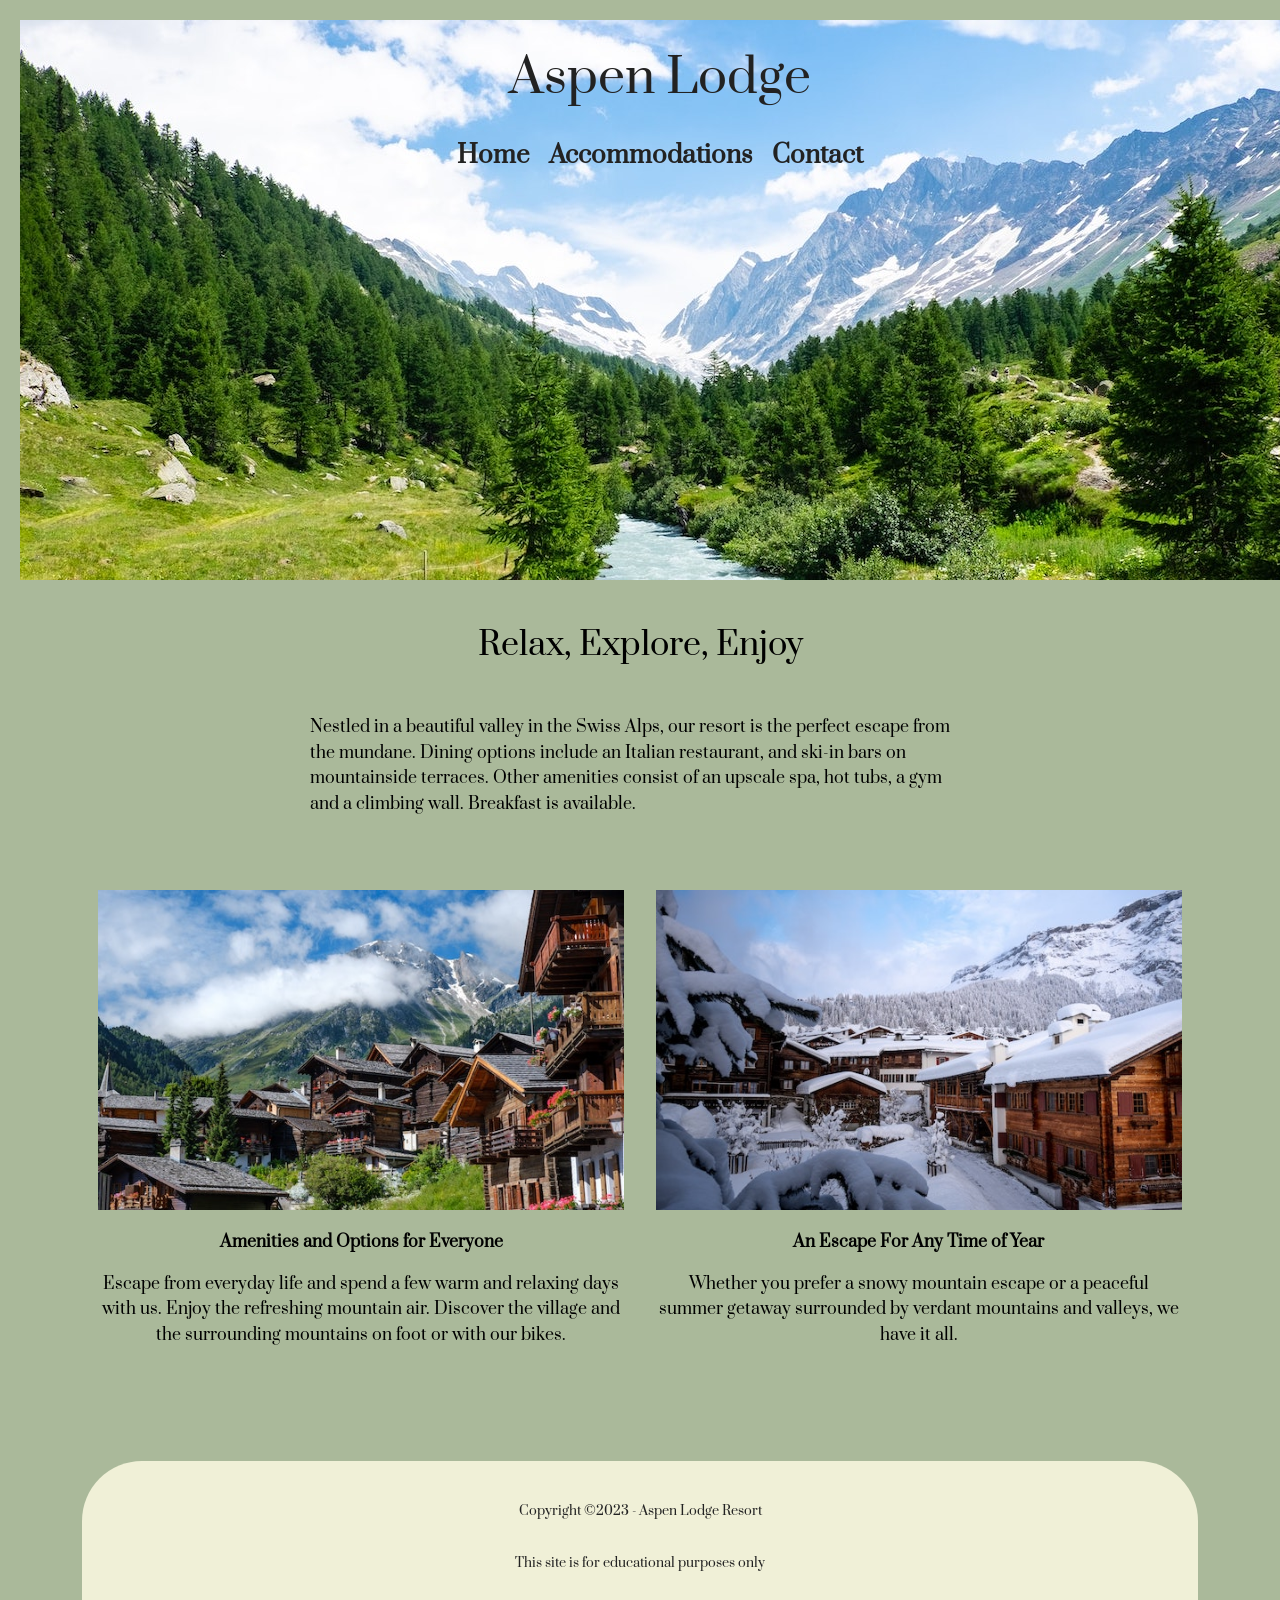
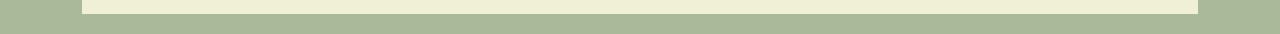
<file: index.html>
<!DOCTYPE html>
<html lang="en">
    <head>
        <meta charset="utf-8">
        <title>Aspen Lodge</title>
        <meta name="author" content="Beatriz Rogel">
        <meta name="description" content=" Hotel lodge in the Swiss Valley full of comfort and enjoyment">
        <!-- The links to my favicon, located in the images folder for my project -->
        <link rel="shortcut icon" href="images/favicon.ico" type="image/x-icon">
        <link rel="icon" href="images/favicon.ico" type="image/x-icon">
        <!-- Link to a web font from Adobe -->
        <link rel="preconnect" href="https://fonts.googleapis.com">
        <link rel="preconnect" href="https://fonts.gstatic.com" crossorigin>
        <link href="https://fonts.googleapis.com/css2?family=Prata&family=Red+Hat+Display:ital,wght@0,300..900;1,300..900&display=swap" rel="stylesheet">
         <!-- Link to my CSS file -->
          <link rel="stylesheet" href="styles.css">
    </head>
    <body>
        <header id="main-header">
            <h1 id="site-title"><a href="index.html">Aspen Lodge</a></h1>
            <nav id="main-nav" >
                <ul>
                    <li><a href="index.html">Home</a></li>
                    <li><a href="#">Accommodations</a></li>
                    <li><a href="contact.html">Contact</a></li>
                </ul>
            </nav>
            
        <img src="images/swiss-valley.jpg" alt="Beautiful Swiss Valley Landscape" width="1400" height="560">
        </header>
        <main id="home-main">
            <section id="intro">
              <h2>Relax, Explore, Enjoy</h2>
              <p>
                Nestled in a beautiful valley in the Swiss Alps, our resort is the perfect escape from the mundane. Dining options include an Italian restaurant, and ski-in bars on mountainside terraces. Other amenities consist of an upscale spa, hot tubs, a gym and a climbing wall. Breakfast is available.
              </p>
            </section>
          
            <section id="image-row">
              <figure class="image-block">
                <img src="images/swiss-chalet.jpg" alt="Charming Swiss chalet with scenic mountain backdrop" width="590" height="360">
                <figcaption>
                  <h3>Amenities and Options for Everyone</h3>
                  <p>
                    Escape from everyday life and spend a few warm and relaxing days with us. Enjoy the refreshing mountain air. Discover the village and the surrounding mountains on foot or with our bikes.
                  </p>
                </figcaption>
              </figure>
          
              <figure class="image-block">
                <img src="images/snowy-chalet.jpg" alt="Snow-covered Swiss chalet during winter season" width="590" height="360">
                <figcaption>
                  <h3>An Escape For Any Time of Year</h3>
                  <p>
                    Whether you prefer a snowy mountain escape or a peaceful summer getaway surrounded by verdant mountains and valleys, we have it all.
                  </p>
                </figcaption>
              </figure>
            </section>
          </main>
          
    
        <footer id="main-footer">
            <p>Copyright ©2023 - Aspen Lodge Resort</p>
            <p>This site is for educational purposes only</p>
        </footer>
    </body>
    </html>
</file>
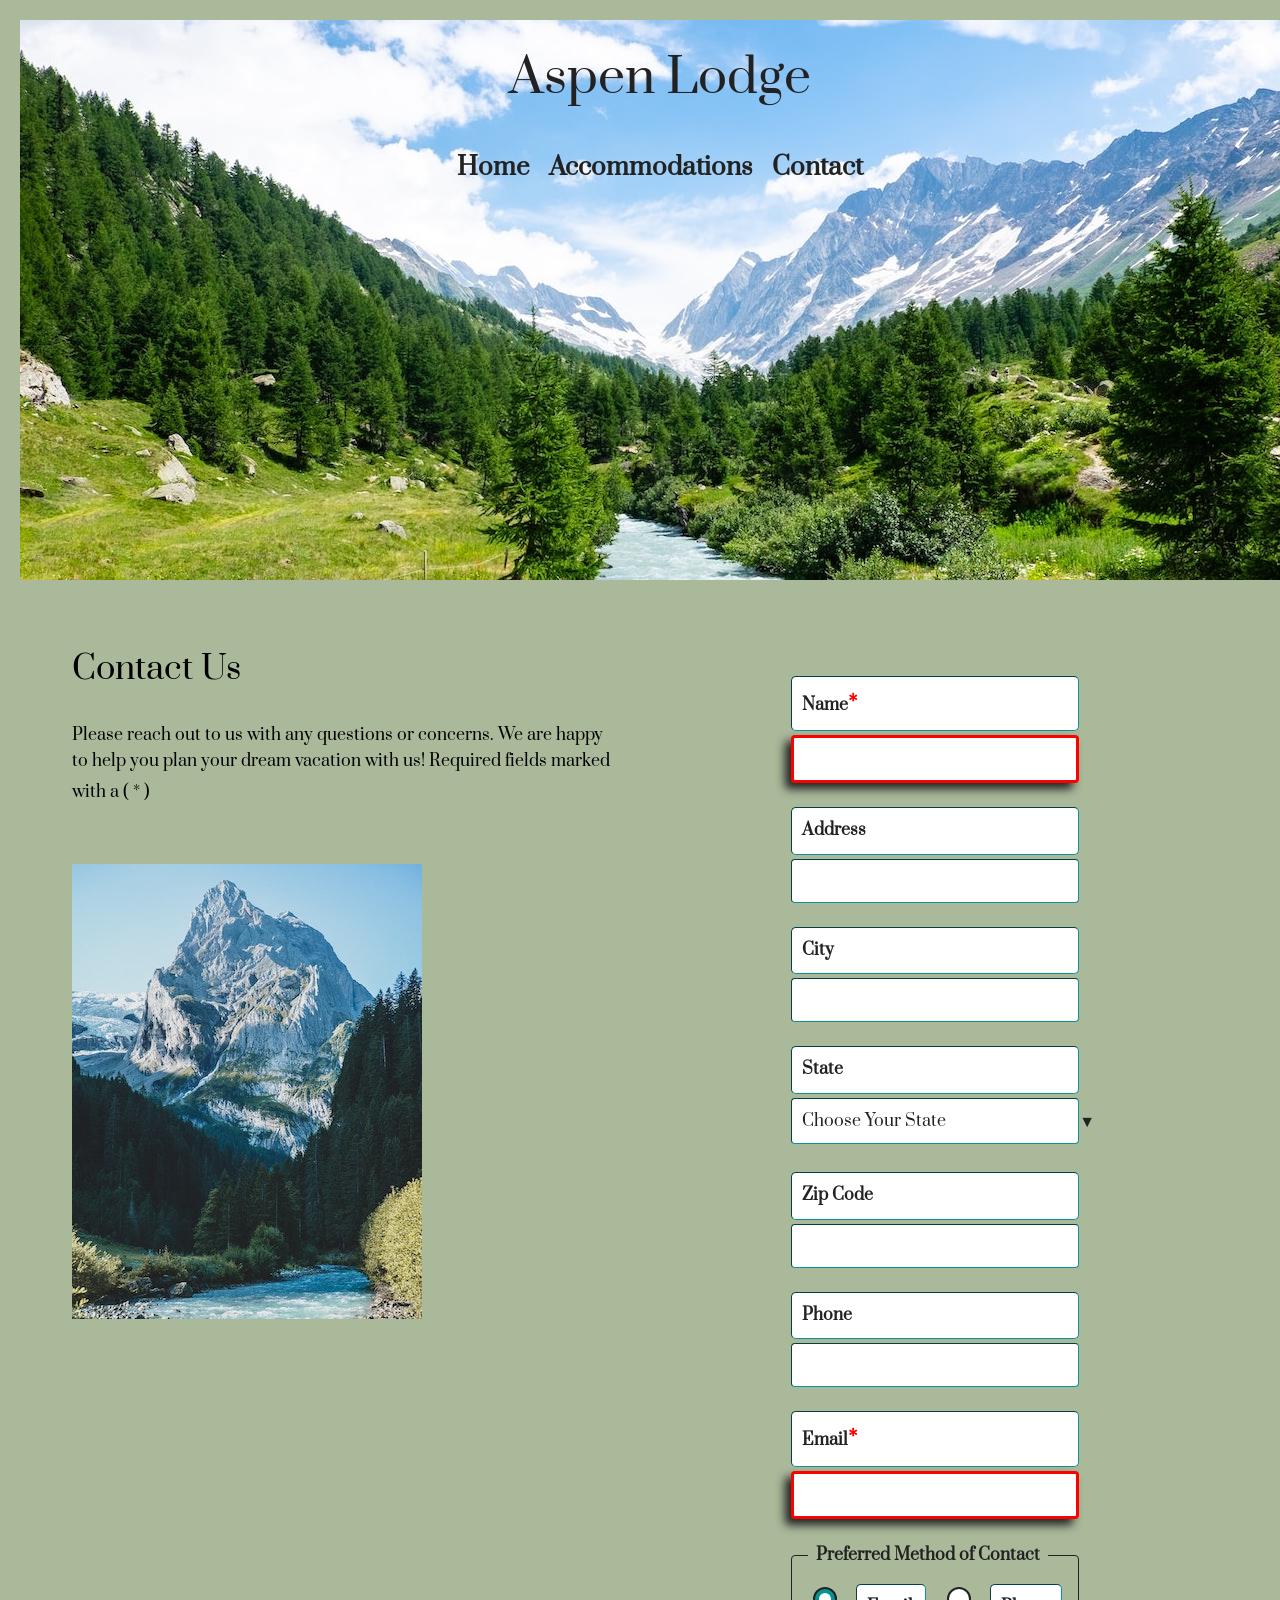
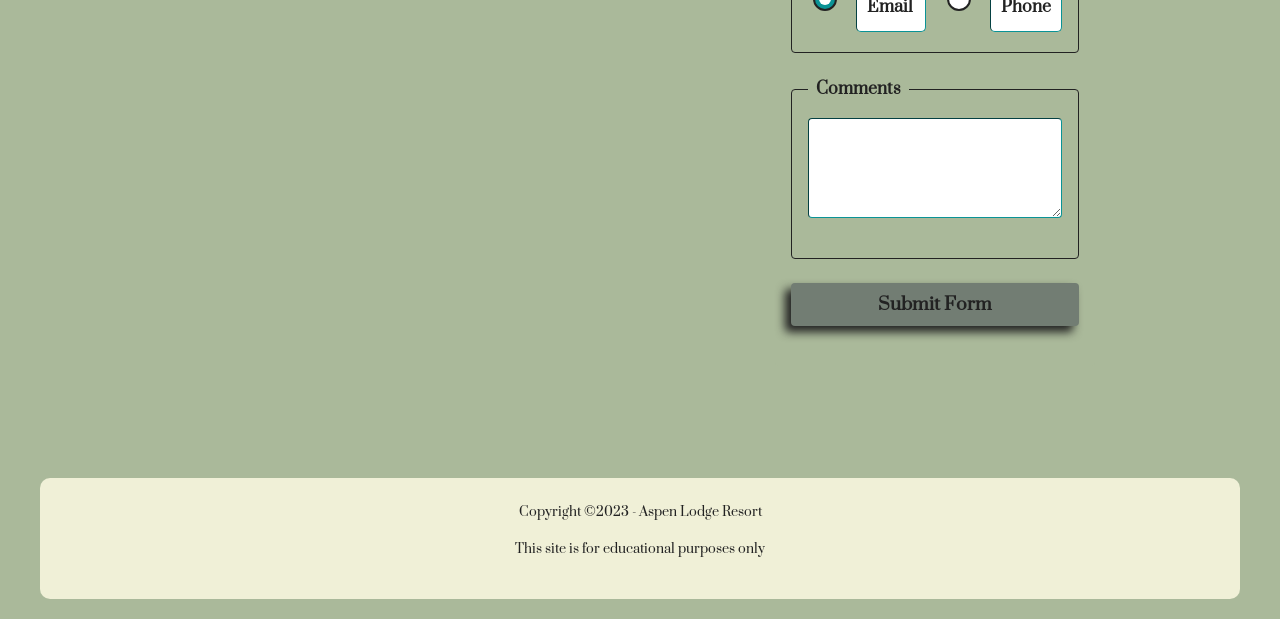
<file: contact.html>
<!DOCTYPE html>
<html lang="en">
  <head>
    <meta charset="utf-8">
    <title>Aspen Lodge | Contact</title>
    <meta name="author" content="Beatriz Rogel">
    <meta name="description" content="Contact Hotel lodge for more information or inquiries">

    <!-- Favicon -->
    <link rel="shortcut icon" href="images/favicon.ico" type="image/x-icon">
    <link rel="icon" href="images/favicon.ico" type="image/x-icon">

    <!-- Web Fonts -->
    <link rel="preconnect" href="https://fonts.googleapis.com">
    <link rel="preconnect" href="https://fonts.gstatic.com" crossorigin>
    <link href="https://fonts.googleapis.com/css2?family=Prata&family=Red+Hat+Display:ital,wght@0,300..900;1,300..900&display=swap" rel="stylesheet">

    <!-- Stylesheet -->
    <link rel="stylesheet" href="styles.css">
  </head>

  <body class="contact-page">
    <header id="main-header">
      <h1 id="site-title">
        <a href="index.html">Aspen Lodge</a>
      </h1>
      <nav id="main-nav">
        <ul>
          <li><a href="index.html">Home</a></li>
          <li><a href="#">Accommodations</a></li>
          <li><a href="contact.html">Contact</a></li>
        </ul>
      </nav>
      <img src="images/swiss-valley.jpg" alt="Beautiful Swiss Valley Landscape" width="1400" height="560">
    </header>

    <main id="contact-main">
        <section id="intro">
      <h2>Contact Us</h2>
      <p>
        Please reach out to us with any questions or concerns. We are happy to help you plan your dream vacation with us!
        Required fields marked with a ( * <span class="required"></span>)
      </p>

      <img src="images/swiss-peak.jpg" alt="Beautiful sunset view in Switzerland" width="350" height="455">
      </section>
      <section id="form-area">
        <h2 style="display: none;">Contact Form</h2>
      <form action="https://wp.zybooks.com/form-viewer.php" method="POST" target="_blank">
        <label for="my-name">Name<span class="required">*</span></label>
        <input type="text" name="my-name" id="my-name" required aria-required="true">

        <label for="my-address">Address</label>
        <input type="text" name="my-address" id="my-address">

        <label for="my-city">City</label>
        <input type="text" name="my-city" id="my-city">

        <label for="my-state">State</label>
        <div id="arrow">
          <select name="my-state" id="my-state">
            <option value="">Choose Your State</option>
            <option value="al">AL</option>
            <option value="ak">AK</option>
            <option value="az">AZ</option>
            <option value="ar">AR</option>
            <option value="ca">CA</option>
            <option value="co">CO</option>
            <option value="ct">CT</option>
            <option value="de">DE</option>
            <option value="dc">DC</option>
            <option value="fl">FL</option>
            <option value="ga">GA</option>
            <option value="hi">HI</option>
            <option value="id">ID</option>
            <option value="il">IL</option>
            <option value="in">IN</option>
            <option value="ia">IA</option>
            <option value="ks">KS</option>
            <option value="ky">KY</option>
            <option value="la">LA</option>
            <option value="me">ME</option>
            <option value="md">MD</option>
            <option value="ma">MA</option>
            <option value="mi">MI</option>
            <option value="mn">MN</option>
            <option value="ms">MS</option>
            <option value="mo">MO</option>
            <option value="mt">MT</option>
            <option value="ne">NE</option>
            <option value="nv">NV</option>
            <option value="nh">NH</option>
            <option value="nj">NJ</option>
            <option value="nm">NM</option>
            <option value="ny">NY</option>
            <option value="nc">NC</option>
            <option value="nd">ND</option>
            <option value="oh">OH</option>
            <option value="ok">OK</option>
            <option value="or">OR</option>
            <option value="pa">PA</option>
            <option value="ri">RI</option>
            <option value="sc">SC</option>
            <option value="sd">SD</option>
            <option value="tn">TN</option>
            <option value="tx">TX</option>
            <option value="ut">UT</option>
            <option value="vt">VT</option>
            <option value="va">VA</option>
            <option value="wa">WA</option>
            <option value="wv">WV</option>
            <option value="wi">WI</option>
            <option value="wy">WY</option>
          </select>
        </div>

        <label for="my-zip">Zip Code</label>
        <input type="number" name="my-zip" id="my-zip">

        <label for="my-phone">Phone</label>
        <input type="tel" name="my-phone" id="my-phone">

        <label for="my-email">Email<span class="required">*</span></label>
        <input type="email" name="my-email" id="my-email" required>

        <fieldset>
          <legend>Preferred Method of Contact</legend>
          <input type="radio" name="contact-pref" id="pref-email" value="Email" checked>
          <label for="pref-email">Email</label>

          <input type="radio" name="contact-pref" id="pref-phone" value="Phone">
          <label for="pref-phone">Phone</label>
        </fieldset>

        <fieldset>
            <legend>Comments</legend>
            <textarea name="my-comments" id="my-comments"></textarea>
          </fieldset>
          
        <input type="submit" name="my-submit" id="my-submit" value="Submit Form">
      </form>
        </section>
    </main>


    <footer id="main-footer">
      <p>Copyright ©2023 - Aspen Lodge Resort</p>
      <p>This site is for educational purposes only</p>
    </footer>
  </body>
</html>
</file>
<file: styles.css>
/* OBFUSCATED BY CSSOBFUSCATOR.COM at 2025/05/01 23:42:54 */
body,html{margin-left:0;}body,html{margin-bottom:0;}html,body{margin-right:0;}body,html{margin-top:0;}html,body{padding-left:0;}html,body{padding-bottom:0;}body,html{padding-right:0;}#main-header{width:100vw;}#main-header img{position:absolute;}html,body{padding-top:0;}html{border-left-width:0;}html{border-bottom-width:0;}html{border-right-width:0;}html{border-top-width:0;}html{border-left-style:none;}html{border-bottom-style:none;}html{border-right-style:none;}html{border-top-style:none;}html{border-left-color:currentColor;}#main-header{height:560px;}html{border-bottom-color:currentColor;}html{border-right-color:currentColor;}html{border-top-color:currentColor;}#main-header{background-image:url("images/swiss-valley.jpg");}html{border-image:none;}html{font-size:100%;}html{font:inherit;}html,body{vertical-align:baseline;}:root{--lt-green-bright:#f0f0d7;}body{border-left-width:0;}body{border-bottom-width:0;}body{border-right-width:0;}body{border-top-width:0;}body{border-left-style:none;}body{border-bottom-style:none;}body{border-right-style:none;}body{border-top-style:none;}body{border-left-color:currentColor;}a:hover{color:var(--dk-green);}body{border-bottom-color:currentColor;}body{border-right-color:currentColor;}body{border-top-color:currentColor;}body{border-image:none;}body{font-size:100%;}:root{--lt-turquoise:#d0ddd0;}body{font:inherit;}span,div{margin-left:0;}span,div{margin-bottom:0;}#main-header{background-size:cover;}span,div{margin-right:0;}span,div{margin-top:0;}div,span{padding-left:0;}span,div{padding-bottom:0;}span,div{padding-right:0;}span,div{padding-top:0;}div{border-left-width:0;}div{border-bottom-width:0;}div{border-right-width:0;}div{border-top-width:0;}div{border-left-style:none;}div{border-bottom-style:none;}div{border-right-style:none;}div{border-top-style:none;}#main-header img{width:0;}div{border-left-color:currentColor;}div{border-bottom-color:currentColor;}div{border-right-color:currentColor;}div{border-top-color:currentColor;}div{border-image:none;}div{font-size:100%;}div{font:inherit;}span,div{vertical-align:baseline;}#my-submit:focus{outline:3px red;}:root{--sage:#aab99a;}span{border-left-width:0;}span{border-bottom-width:0;}span{border-right-width:0;}span{border-top-width:0;}span{border-left-style:none;}span{border-bottom-style:none;}span{border-right-style:none;}span{border-top-style:none;}span{border-left-color:currentColor;}span{border-bottom-color:currentColor;}#main-header img{height:0;}span{border-right-color:currentColor;}span{border-top-color:currentColor;}span{border-image:none;}span{font-size:100%;}span{font:inherit;}applet,object{margin-left:0;}object,applet{margin-bottom:0;}object,applet{margin-right:0;}#main-header img{opacity:0;}applet,object{margin-top:0;}object,applet{padding-left:0;}object,applet{padding-bottom:0;}applet,object{padding-right:0;}applet,object{padding-top:0;}applet{border-left-width:0;}applet{border-bottom-width:0;}applet{border-right-width:0;}applet{border-top-width:0;}applet{border-left-style:none;}applet{border-bottom-style:none;}applet{border-right-style:none;}applet{border-top-style:none;}applet{border-left-color:currentColor;}applet{border-bottom-color:currentColor;}applet{border-right-color:currentColor;}applet{border-top-color:currentColor;}applet{border-image:none;}applet{font-size:100%;}applet{font:inherit;}applet,object{vertical-align:baseline;}#main-header img{pointer-events:none;}blockquote:before{content:"";}object{border-left-width:0;}object{border-bottom-width:0;}object{border-right-width:0;}object{border-top-width:0;}object{border-left-style:none;}object{border-bottom-style:none;}:root{--dk-green:#727d73;}object{border-right-style:none;}object{border-top-style:none;}object{border-left-color:currentColor;}#main-header{background-position:center;}object{border-bottom-color:currentColor;}object{border-right-color:currentColor;}object{border-top-color:currentColor;}object{border-image:none;}object{font-size:100%;}#main-header{background-repeat:no-repeat;}object{font:inherit;}h1,iframe{margin-left:0;}h1,iframe{margin-bottom:0;}h1,iframe{margin-right:0;}iframe,h1{margin-top:0;}h1,iframe{padding-left:0;}h1,iframe{padding-bottom:0;}iframe,h1{padding-right:0;}h1,iframe{padding-top:0;}iframe{border-left-width:0;}iframe{border-bottom-width:0;}iframe{border-right-width:0;}iframe{border-top-width:0;}iframe{border-left-style:none;}iframe{border-bottom-style:none;}#my-submit:hover{box-shadow:-.1875pc .1875pc .052083333in var(--dk-gray);}input[type="radio"]{appearance:none;}iframe{border-right-style:none;}input[type="radio"]{width:.25in;}iframe{border-top-style:none;}iframe{border-left-color:currentColor;}iframe{border-bottom-color:currentColor;}#main-nav a:hover{color:var(--lt-green-bright);}iframe{border-right-color:currentColor;}iframe{border-top-color:currentColor;}iframe{border-image:none;}iframe{font-size:100%;}iframe{font:inherit;}iframe,h1{vertical-align:baseline;}#main-nav a{color:var(--dk-green);}[class~=contact-page] #intro{display:flex;}#main-header{align-items:center;}#main-nav{position:relative;}h1{border-left-width:0;}h1{border-bottom-width:0;}h1{border-right-width:0;}#main-nav a{font-weight:bold;}h1{border-top-width:0;}h1{border-left-style:none;}h1{border-bottom-style:none;}h1{border-right-style:none;}h1{border-top-style:none;}h1{border-left-color:currentColor;}h1{border-bottom-color:currentColor;}#my-submit{background-color:var(--dk-green);}h1{border-right-color:currentColor;}h1{border-top-color:currentColor;}h1{border-image:none;}h1{font-size:100%;}h1{font:inherit;}h3,h2{margin-left:0;}h3,h2{margin-bottom:0;}h3,h2{margin-right:0;}h3,h2{margin-top:0;}h2,h3{padding-left:0;}h3,h2{padding-bottom:0;}h2,h3{padding-right:0;}h3,h2{padding-top:0;}h2{border-left-width:0;}h2{border-bottom-width:0;}h2{border-right-width:0;}h2{border-top-width:0;}h2{border-left-style:none;}h2{border-bottom-style:none;}h2{border-right-style:none;}h2{border-top-style:none;}h2{border-left-color:currentColor;}h2{border-bottom-color:currentColor;}h2{border-right-color:currentColor;}h2{border-top-color:currentColor;}h2{border-image:none;}h2{font-size:100%;}h2{font:inherit;}h2,h3{vertical-align:baseline;}h3{border-left-width:0;}h3{border-bottom-width:0;}h3{border-right-width:0;}h3{border-top-width:0;}h3{border-left-style:none;}h3{border-bottom-style:none;}h3{border-right-style:none;}h3{border-top-style:none;}h3{border-left-color:currentColor;}#my-submit{border-left-width:medium;}h3{border-bottom-color:currentColor;}h3{border-right-color:currentColor;}h3{border-top-color:currentColor;}h3{border-image:none;}h3{font-size:100%;}:root{--white:#fff;}h3{font:inherit;}input[type="radio"] + label{cursor:pointer;}h4,h5{margin-left:0;}h5,h4{margin-bottom:0;}h5,h4{margin-right:0;}h5,h4{margin-top:0;}h5,h4{padding-left:0;}h5,h4{padding-bottom:0;}h5,h4{padding-right:0;}h4,h5{padding-top:0;}h4{border-left-width:0;}h4{border-bottom-width:0;}h4{border-right-width:0;}h4{border-top-width:0;}h4{border-left-style:none;}h4{border-bottom-style:none;}h4{border-right-style:none;}h4{border-top-style:none;}input[type="radio"]{height:24px;}h4{border-left-color:currentColor;}h4{border-bottom-color:currentColor;}h4{border-right-color:currentColor;}h4{border-top-color:currentColor;}h4{border-image:none;}input[type="radio"]:checked::after{content:"";}h4{font-size:100%;}h4{font:inherit;}h4,h5{vertical-align:baseline;}[class~=contact-page] #intro{flex-direction:column;}h5{border-left-width:0;}h5{border-bottom-width:0;}h5{border-right-width:0;}h5{border-top-width:0;}h5{border-left-style:none;}h5{border-bottom-style:none;}h5{border-right-style:none;}h5{border-top-style:none;}h5{border-left-color:currentColor;}h5{border-bottom-color:currentColor;}input[type="radio"]{border-radius:50%;}h5{border-right-color:currentColor;}h5{border-top-color:currentColor;}h5{border-image:none;}h5{font-size:100%;}h5{font:inherit;}h6,p{margin-left:0;}h6,p{margin-bottom:0;}h6,p{margin-right:0;}p,h6{margin-top:0;}h6,p{padding-left:0;}h6,p{padding-bottom:0;}p,h6{padding-right:0;}p,h6{padding-top:0;}h6{border-left-width:0;}#my-submit{border-bottom-width:medium;}h6{border-bottom-width:0;}h6{border-right-width:0;}[class~=contact-page] #main-header{padding-bottom:2rem;}h6{border-top-width:0;}h6{border-left-style:none;}h6{border-bottom-style:none;}#my-submit{border-right-width:medium;}h6{border-right-style:none;}h6{border-top-style:none;}h6{border-left-color:currentColor;}h6{border-bottom-color:currentColor;}h6{border-right-color:currentColor;}h6{border-top-color:currentColor;}h6{border-image:none;}h6{font-size:100%;}h6{font:inherit;}h6,p{vertical-align:baseline;}input[type="radio"]:checked::after{position:absolute;}#main-nav a{text-decoration:none;}:root{--lt-gray:#eaeaea;}:root{--med-gray:#555;}p{border-left-width:0;}p{border-bottom-width:0;}p{border-right-width:0;}#my-submit{border-top-width:medium;}p{border-top-width:0;}#main-nav a{font-size:1.5rem;}p,#my-submit{border-left-style:none;}p{border-bottom-style:none;}p{border-right-style:none;}p{border-top-style:none;}p{border-left-color:currentColor;}p{border-bottom-color:currentColor;}input[type="radio"]{border-left-width:1.5pt;}#main-header img{width:100%;}p{border-right-color:currentColor;}p{border-top-color:currentColor;}p{border-image:none;}p{font-size:100%;}p{font:inherit;}blockquote,pre{margin-left:0;}blockquote,pre{margin-bottom:0;}blockquote,pre{margin-right:0;}pre,blockquote{margin-top:0;}pre,blockquote{padding-left:0;}blockquote,pre{padding-bottom:0;}blockquote,pre{padding-right:0;}pre,blockquote{padding-top:0;}blockquote{border-left-width:0;}blockquote{border-bottom-width:0;}blockquote{border-right-width:0;}blockquote{border-top-width:0;}blockquote{border-left-style:none;}blockquote{border-bottom-style:none;}blockquote{border-right-style:none;}blockquote{border-top-style:none;}blockquote{border-left-color:currentColor;}blockquote{border-bottom-color:currentColor;}blockquote{border-right-color:currentColor;}blockquote{border-top-color:currentColor;}blockquote{border-image:none;}#main-header img{height:100%;}blockquote{font-size:100%;}blockquote{font:inherit;}pre,blockquote{vertical-align:baseline;}input[type="radio"] + label{display:flex;}pre{border-left-width:0;}pre{border-bottom-width:0;}#main-header img{object-fit:cover;}pre{border-right-width:0;}pre{border-top-width:0;}pre{border-left-style:none;}#my-submit,pre{border-bottom-style:none;}#my-submit,pre{border-right-style:none;}pre{border-top-style:none;}pre{border-left-color:currentColor;}pre{border-bottom-color:currentColor;}pre{border-right-color:currentColor;}pre{border-top-color:currentColor;}#main-header img{display:block;}pre{border-image:none;}pre{font-size:100%;}pre{font:inherit;}abbr,a{margin-left:0;}a,abbr{margin-bottom:0;}abbr,a{margin-right:0;}[class~=contact-page] #main-nav{margin-top:2rem;}abbr,a{margin-top:0;}a,abbr{padding-left:0;}a,abbr{padding-bottom:0;}a,abbr{padding-right:0;}abbr,a{padding-top:0;}a{border-left-width:0;}a{border-bottom-width:0;}a{border-right-width:0;}a{border-top-width:0;}a{border-left-style:none;}a{border-bottom-style:none;}a{border-right-style:none;}a,#my-submit{border-top-style:none;}a{border-left-color:currentColor;}a{border-bottom-color:currentColor;}a{border-right-color:currentColor;}a{border-top-color:currentColor;}a{border-image:none;}a{font-size:100%;}a{font:inherit;}abbr,a{vertical-align:baseline;}abbr{border-left-width:0;}#main-nav ul{display:flex;}abbr{border-bottom-width:0;}abbr{border-right-width:0;}abbr{border-top-width:0;}abbr{border-left-style:none;}abbr{border-bottom-style:none;}abbr{border-right-style:none;}abbr{border-top-style:none;}#my-submit,abbr{border-left-color:currentColor;}abbr{border-bottom-color:currentColor;}abbr{border-right-color:currentColor;}abbr{border-top-color:currentColor;}abbr{border-image:none;}abbr{font-size:100%;}abbr{font:inherit;}address,acronym{margin-left:0;}address,acronym{margin-bottom:0;}address,acronym{margin-right:0;}acronym,address{margin-top:0;}acronym,address{padding-left:0;}acronym,address{padding-bottom:0;}address,acronym{padding-right:0;}address,acronym{padding-top:0;}acronym{border-left-width:0;}acronym{border-bottom-width:0;}acronym{border-right-width:0;}acronym{border-top-width:0;}acronym{border-left-style:none;}acronym{border-bottom-style:none;}acronym{border-right-style:none;}acronym{border-top-style:none;}acronym{border-left-color:currentColor;}acronym,#my-submit{border-bottom-color:currentColor;}#my-submit,acronym{border-right-color:currentColor;}acronym{border-top-color:currentColor;}acronym{border-image:none;}acronym{font-size:100%;}acronym{font:inherit;}address,acronym{vertical-align:baseline;}address{border-left-width:0;}input[type="radio"]{border-bottom-width:1.5pt;}address{border-bottom-width:0;}address{border-right-width:0;}address{border-top-width:0;}input[type="radio"]{border-right-width:1.5pt;}#main-nav ul{justify-content:center;}address{border-left-style:none;}address{border-bottom-style:none;}address{border-right-style:none;}address{border-top-style:none;}[class~=contact-page] #contact-main{display:flex;}address{border-left-color:currentColor;}:root{--dk-gray:#222;}address{border-bottom-color:currentColor;}address{border-right-color:currentColor;}address{border-top-color:currentColor;}address{border-image:none;}address{font-size:100%;}address{font:inherit;}cite,big{margin-left:0;}cite,big{margin-bottom:0;}big,cite{margin-right:0;}cite,big{margin-top:0;}cite,big{padding-left:0;}cite,big{padding-bottom:0;}cite,big{padding-right:0;}cite,big{padding-top:0;}big{border-left-width:0;}big{border-bottom-width:0;}big{border-right-width:0;}big{border-top-width:0;}big{border-left-style:none;}big{border-bottom-style:none;}big{border-right-style:none;}big{border-top-style:none;}big{border-left-color:currentColor;}big{border-bottom-color:currentColor;}big{border-right-color:currentColor;}#my-submit,big{border-top-color:currentColor;}#my-submit,big{border-image:none;}big{font-size:100%;}big{font:inherit;}big,cite{vertical-align:baseline;}#main-nav ul{gap:.208333333in;}cite{border-left-width:0;}cite{border-bottom-width:0;}:root{--teal:#0a9396;}:root{--background-color:#aab99a;}cite{border-right-width:0;}cite{border-top-width:0;}cite{border-left-style:none;}cite{border-bottom-style:none;}cite{border-right-style:none;}cite{border-top-style:none;}cite{border-left-color:currentColor;}cite{border-bottom-color:currentColor;}cite{border-right-color:currentColor;}cite{border-top-color:currentColor;}cite{border-image:none;}:root{--background-pattern:url("https://www.transparenttextures.com/patterns/green-cup.png");}cite{font-size:100%;}cite{font:inherit;}code,del{margin-left:0;}code,del{margin-bottom:0;}code,del{margin-right:0;}del,code{margin-top:0;}:root{--fonts:"Prata","Red Hat Display",sans-serif;}code,del{padding-left:0;}code,del{padding-bottom:0;}del,code{padding-right:0;}del,code{padding-top:0;}code{border-left-width:0;}code{border-bottom-width:0;}code{border-right-width:0;}code{border-top-width:0;}code{border-left-style:none;}code{border-bottom-style:none;}code{border-right-style:none;}code{border-top-style:none;}code{border-left-color:currentColor;}code{border-bottom-color:currentColor;}#site-title a:hover,#main-nav a:hover{color:var(--dk-green);}code{border-right-color:currentColor;}code{border-top-color:currentColor;}code{border-image:none;}code{font-size:100%;}code{font:inherit;}del,code{vertical-align:baseline;}del{border-left-width:0;}del{border-bottom-width:0;}del{border-right-width:0;}del{border-top-width:0;}del{border-left-style:none;}del{border-bottom-style:none;}del{border-right-style:none;}del{border-top-style:none;}#my-submit{color:var(--dk-gray);}del{border-left-color:currentColor;}del{border-bottom-color:currentColor;}del{border-right-color:currentColor;}del{border-top-color:currentColor;}del{border-image:none;}del{font-size:100%;}del{font:inherit;}dfn,#main-nav ul,img,em{margin-left:0;}#main-nav ul,img,em,dfn{margin-bottom:0;}#my-submit{font-size:1.1rem;}dfn,em{margin-right:0;}em,dfn{margin-top:0;}em,dfn{padding-left:0;}dfn,em{padding-bottom:0;}em,dfn{padding-right:0;}dfn,em{padding-top:0;}dfn{border-left-width:0;}dfn{border-bottom-width:0;}dfn{border-right-width:0;}dfn{border-top-width:0;}dfn{border-left-style:none;}dfn{border-bottom-style:none;}#main-nav ul{list-style:none;}dfn{border-right-style:none;}dfn{border-top-style:none;}dfn{border-left-color:currentColor;}dfn{border-bottom-color:currentColor;}dfn{border-right-color:currentColor;}dfn{border-top-color:currentColor;}dfn{border-image:none;}dfn{font-size:100%;}dfn{font:inherit;}dfn,em{vertical-align:baseline;}em{border-left-width:0;}em{border-bottom-width:0;}em{border-right-width:0;}em{border-top-width:0;}em{border-left-style:none;}em{border-bottom-style:none;}em{border-right-style:none;}em{border-top-style:none;}em{border-left-color:currentColor;}em{border-bottom-color:currentColor;}em{border-right-color:currentColor;}em{border-top-color:currentColor;}em{border-image:none;}input[type="radio"]{border-top-width:1.5pt;}em{font-size:100%;}em{font:inherit;}input[type="radio"]{border-left-style:solid;}[class~=contact-page] #contact-main{justify-content:space-between;}ins,img{margin-right:0;}img,ins{margin-top:0;}img,ins{padding-left:0;}[class~=contact-page] #intro img{width:100%;}img,ins{padding-bottom:0;}img,ins{padding-right:0;}input[type="radio"]{border-bottom-style:solid;}ins,img{padding-top:0;}img{border-left-width:0;}img{border-bottom-width:0;}img{border-right-width:0;}img{border-top-width:0;}img{border-left-style:none;}img{border-bottom-style:none;}img{border-right-style:none;}img{border-top-style:none;}img{border-left-color:currentColor;}img{border-bottom-color:currentColor;}img{border-right-color:currentColor;}img{border-top-color:currentColor;}img{border-image:none;}img{font-size:100%;}img{font:inherit;}ins,img{vertical-align:baseline;}ins,kbd{margin-left:0;}kbd,ins{margin-bottom:0;}[class~=required]{color:red;}ins{border-left-width:0;}#my-submit{font-weight:bold;}ins{border-bottom-width:0;}ins{border-right-width:0;}ins{border-top-width:0;}ins{border-left-style:none;}ins{border-bottom-style:none;}ins{border-right-style:none;}ins{border-top-style:none;}ins{border-left-color:currentColor;}ins{border-bottom-color:currentColor;}ins{border-right-color:currentColor;}ins{border-top-color:currentColor;}ins{border-image:none;}ins{font-size:100%;}ins{font:inherit;}#main-nav ul,q,kbd,s{margin-right:0;}s,q,kbd,#main-nav ul{margin-top:0;}kbd,q{padding-left:0;}q,kbd{padding-bottom:0;}kbd,q{padding-right:0;}q,kbd{padding-top:0;}kbd{border-left-width:0;}kbd{border-bottom-width:0;}kbd{border-right-width:0;}[class~=contact-page] #intro img{height:auto;}kbd{border-top-width:0;}kbd{border-left-style:none;}kbd{border-bottom-style:none;}kbd{border-right-style:none;}kbd{border-top-style:none;}kbd{border-left-color:currentColor;}kbd{border-bottom-color:currentColor;}kbd{border-right-color:currentColor;}kbd{border-top-color:currentColor;}kbd{border-image:none;}[class~=required]{font-size:1.3rem;}kbd{font-size:100%;}kbd{font:inherit;}kbd,q{vertical-align:baseline;}q,s{margin-left:0;}s,q{margin-bottom:0;}q{border-left-width:0;}#my-submit{box-shadow:-.375pc 4.5pt .104166667in var(--dk-gray);}q{border-bottom-width:0;}q{border-right-width:0;}q{border-top-width:0;}q{border-left-style:none;}[class~=contact-page] #contact-main{gap:2rem;}q{border-bottom-style:none;}q{border-right-style:none;}q{border-top-style:none;}q{border-left-color:currentColor;}input[type="radio"]{border-right-style:solid;}q{border-bottom-color:currentColor;}q{border-right-color:currentColor;}q{border-top-color:currentColor;}q{border-image:none;}#my-submit{cursor:pointer;}q{font-size:100%;}q{font:inherit;}samp,s{padding-left:0;}s,samp{padding-bottom:0;}s,samp{padding-right:0;}samp,s{padding-top:0;}s{border-left-width:0;}s{border-bottom-width:0;}s{border-right-width:0;}#contact-main{display:grid;}s{border-top-width:0;}s{border-left-style:none;}s{border-bottom-style:none;}s{border-right-style:none;}s{border-top-style:none;}s{border-left-color:currentColor;}s{border-bottom-color:currentColor;}s{border-right-color:currentColor;}s{border-top-color:currentColor;}s{border-image:none;}s{font-size:100%;}s{font:inherit;}s,samp{vertical-align:baseline;}input[type="radio"]{border-top-style:solid;}samp,small{margin-left:0;}samp,small{margin-bottom:0;}small,samp{margin-right:0;}small,samp{margin-top:0;}samp{border-left-width:0;}samp{border-bottom-width:0;}samp{border-right-width:0;}samp{border-top-width:0;}samp{border-left-style:none;}samp{border-bottom-style:none;}samp{border-right-style:none;}#contact-main{grid-template-columns:1fr 1fr;}samp{border-top-style:none;}samp{border-left-color:currentColor;}samp{border-bottom-color:currentColor;}samp{border-right-color:currentColor;}samp{border-top-color:currentColor;}samp{border-image:none;}#contact-main{gap:30pt;}samp{font-size:100%;}samp{font:inherit;}strike,small,#main-nav ul,strong{padding-left:0;}small,strike{padding-bottom:0;}small,strike{padding-right:0;}small,strike{padding-top:0;}small{border-left-width:0;}small{border-bottom-width:0;}small{border-right-width:0;}small{border-top-width:0;}small{border-left-style:none;}small{border-bottom-style:none;}small{border-right-style:none;}small{border-top-style:none;}small{border-left-color:currentColor;}small{border-bottom-color:currentColor;}small{border-right-color:currentColor;}small{border-top-color:currentColor;}small{border-image:none;}small{font-size:100%;}small{font:inherit;}small,strike{vertical-align:baseline;}strong,strike{margin-left:0;}input[type="radio"]:checked::after{width:.125in;}strike,strong{margin-bottom:0;}strike,strong{margin-right:0;}strike,strong{margin-top:0;}strike{border-left-width:0;}strike{border-bottom-width:0;}strike{border-right-width:0;}strike{border-top-width:0;}strike{border-left-style:none;}strike{border-bottom-style:none;}strike{border-right-style:none;}strike{border-top-style:none;}strike{border-left-color:currentColor;}strike{border-bottom-color:currentColor;}strike{border-right-color:currentColor;}strike{border-top-color:currentColor;}strike{border-image:none;}strike{font-size:100%;}strike{font:inherit;}sub,sup,strong,#main-nav ul{padding-bottom:0;}sub,strong{padding-right:0;}sub,strong{padding-top:0;}strong{border-left-width:0;}[class~=required]{font-weight:bold;}strong{border-bottom-width:0;}strong{border-right-width:0;}strong{border-top-width:0;}strong{border-left-style:none;}strong{border-bottom-style:none;}strong{border-right-style:none;}strong{border-top-style:none;}strong{border-left-color:currentColor;}strong{border-bottom-color:currentColor;}strong{border-right-color:currentColor;}strong{border-top-color:currentColor;}strong{border-image:none;}strong{font-size:100%;}strong{font:inherit;}strong,sub{vertical-align:baseline;}sub,sup{margin-left:0;}sup,sub{margin-bottom:0;}sub,sup{margin-right:0;}sub,sup{margin-top:0;}sup,sub{padding-left:0;}sub{border-left-width:0;}sub{border-bottom-width:0;}sub{border-right-width:0;}sub{border-top-width:0;}sub{border-left-style:none;}[class~=image-block]{flex:1 1 0;}sub{border-bottom-style:none;}sub{border-right-style:none;}sub{border-top-style:none;}#contact-main{padding-left:.208333333in;}sub{border-left-color:currentColor;}sub{border-bottom-color:currentColor;}sub{border-right-color:currentColor;}sub{border-top-color:currentColor;}sub{border-image:none;}sub{font-size:100%;}sub{font:inherit;}sup,tt{padding-right:0;}tt,sup{padding-top:0;}sup{border-left-width:0;}sup{border-bottom-width:0;}sup{border-right-width:0;}sup{border-top-width:0;}sup{border-left-style:none;}sup{border-bottom-style:none;}sup{border-right-style:none;}sup{border-top-style:none;}sup{border-left-color:currentColor;}sup{border-bottom-color:currentColor;}sup{border-right-color:currentColor;}sup{border-top-color:currentColor;}sup{border-image:none;}sup{font-size:100%;}sup{font:inherit;}sup,tt{vertical-align:baseline;}var,tt{margin-left:0;}var,tt{margin-bottom:0;}tt,var{margin-right:0;}tt,var{margin-top:0;}input[type="radio"]:checked::after{height:.75pc;}tt,var{padding-left:0;}tt,var{padding-bottom:0;}tt{border-left-width:0;}tt{border-bottom-width:0;}tt{border-right-width:0;}tt{border-top-width:0;}tt{border-left-style:none;}tt{border-bottom-style:none;}tt{border-right-style:none;}#contact-main{padding-bottom:.208333333in;}tt{border-top-style:none;}tt{border-left-color:currentColor;}tt{border-bottom-color:currentColor;}tt{border-right-color:currentColor;}tt{border-top-color:currentColor;}tt{border-image:none;}tt{font-size:100%;}tt{font:inherit;}#contact-main{padding-right:.208333333in;}u,var,#main-nav ul,b{padding-right:0;}#main-nav ul,b,u,var{padding-top:0;}var{border-left-width:0;}var{border-bottom-width:0;}var{border-right-width:0;}var{border-top-width:0;}var{border-left-style:none;}var{border-bottom-style:none;}var{border-right-style:none;}var{border-top-style:none;}var{border-left-color:currentColor;}var{border-bottom-color:currentColor;}var{border-right-color:currentColor;}var{border-top-color:currentColor;}[class~=image-block]{max-width:45%;}var{border-image:none;}var{font-size:100%;}var{font:inherit;}var,b{vertical-align:baseline;}b,u{margin-left:0;}u,b{margin-bottom:0;}u,b{margin-right:0;}u,b{margin-top:0;}b,u{padding-left:0;}u,b{padding-bottom:0;}b{border-left-width:0;}b{border-bottom-width:0;}b{border-right-width:0;}b{border-top-width:0;}b{border-left-style:none;}b{border-bottom-style:none;}b{border-right-style:none;}b{border-top-style:none;}b{border-left-color:currentColor;}b{border-bottom-color:currentColor;}b{border-right-color:currentColor;}b{border-top-color:currentColor;}b{border-image:none;}b{font-size:100%;}b{font:inherit;}#main-nav a{color:var(--dk-gray);}u{border-left-width:0;}u{border-bottom-width:0;}u{border-right-width:0;}u{border-top-width:0;}u{border-left-style:none;}u{border-bottom-style:none;}u{border-right-style:none;}u{border-top-style:none;}#contact-main{padding-top:.208333333in;}u{border-left-color:currentColor;}u{border-bottom-color:currentColor;}u{border-right-color:currentColor;}u{border-top-color:currentColor;}u{border-image:none;}u{font-size:100%;}u{font:inherit;}u,i{vertical-align:baseline;}[class~=image-block]{text-align:center;}i,center{margin-left:0;}#main-nav a{font-weight:bold;}center,i{margin-bottom:0;}i,center{margin-right:0;}i,center{margin-top:0;}i,center{padding-left:0;}i,center{padding-bottom:0;}center,i{padding-right:0;}i,center{padding-top:0;}i{border-left-width:0;}#contact-main{align-items:start;}i{border-bottom-width:0;}i{border-right-width:0;}#image-row{display:flex;}i{border-top-width:0;}i{border-left-style:none;}i{border-bottom-style:none;}i{border-right-style:none;}i{border-top-style:none;}i{border-left-color:currentColor;}input[type="radio"]:checked::after{border-radius:50%;}i{border-bottom-color:currentColor;}i{border-right-color:currentColor;}i{border-top-color:currentColor;}#main-nav a{text-decoration:none;}i{border-image:none;}i{font-size:100%;}i{font:inherit;}center{border-left-width:0;}center{border-bottom-width:0;}center{border-right-width:0;}center{border-top-width:0;}#site-title a{font-size:3rem;}center{border-left-style:none;}center{border-bottom-style:none;}center{border-right-style:none;}center{border-top-style:none;}center{border-left-color:currentColor;}center{border-bottom-color:currentColor;}center{border-right-color:currentColor;}center{border-top-color:currentColor;}center{border-image:none;}center{font-size:100%;}center{font:inherit;}dl,center{vertical-align:baseline;}dl,dt{margin-left:0;}dl,dt{margin-bottom:0;}dt,dl{margin-right:0;}dt,dl{margin-top:0;}dt,dl{padding-left:0;}dt,dl{padding-bottom:0;}dl,dt{padding-right:0;}dt,dl{padding-top:0;}dl{border-left-width:0;}dl{border-bottom-width:0;}dl{border-right-width:0;}dl{border-top-width:0;}dl{border-left-style:none;}dl{border-bottom-style:none;}dl{border-right-style:none;}dl{border-top-style:none;}dl{border-left-color:currentColor;}dl{border-bottom-color:currentColor;}dl{border-right-color:currentColor;}dl{border-top-color:currentColor;}dl{border-image:none;}dl{font-size:100%;}dl{font:inherit;}#site-title a{text-decoration:none;}dt{border-left-width:0;}#site-title a{color:var(--dk-gray);}dt{border-bottom-width:0;}#main-nav ul{list-style:none;}dt{border-right-width:0;}dt{border-top-width:0;}dt{border-left-style:none;}dt{border-bottom-style:none;}dt{border-right-style:none;}dt{border-top-style:none;}[class~=contact-page] #intro img{object-fit:cover;}dt{border-left-color:currentColor;}dt{border-bottom-color:currentColor;}dt{border-right-color:currentColor;}dt{border-top-color:currentColor;}dt{border-image:none;}dt{font-size:100%;}dt{font:inherit;}dt,dd{vertical-align:baseline;}ol,dd{margin-left:0;}dd,ol{margin-bottom:0;}dd,ol{margin-right:0;}dd,ol{margin-top:0;}ol,dd,ul,#main-nav ul{padding-left:0;}#main-nav ul,dd,ol,ul{padding-bottom:0;}dd,ol{padding-right:0;}dd,ol{padding-top:0;}dd{border-left-width:0;}dd{border-bottom-width:0;}dd{border-right-width:0;}dd{border-top-width:0;}dd{border-left-style:none;}dd{border-bottom-style:none;}input[type="radio"] + label{align-items:center;}dd{border-right-style:none;}dd{border-top-style:none;}dd{border-left-color:currentColor;}dd{border-bottom-color:currentColor;}dd{border-right-color:currentColor;}dd{border-top-color:currentColor;}dd{border-image:none;}dd{font-size:100%;}dd{font:inherit;}ol{border-left-width:0;}ol{border-bottom-width:0;}ol{border-right-width:0;}ol{border-top-width:0;}ol{border-left-style:none;}ol{border-bottom-style:none;}ol{border-right-style:none;}ol{border-top-style:none;}ol{border-left-color:currentColor;}ol{border-bottom-color:currentColor;}ol{border-right-color:currentColor;}ol{border-top-color:currentColor;}ol{border-image:none;}ol{font-size:100%;}ol{font:inherit;}ul,ol{vertical-align:baseline;}ul,li{margin-left:0;}[class~=contact-page] #contact-main{margin-top:2rem;}#image-row{justify-content:center;}li,ul{margin-bottom:0;}#image-row{gap:2rem;}ul,li{margin-right:0;}li,ul{margin-top:0;}fieldset,li,#main-nav ul,ul{padding-right:0;}ul,li{padding-top:0;}ul{border-left-width:0;}#image-row{padding-left:1rem;}ul{border-bottom-width:0;}ul{border-right-width:0;}input[type="radio"] + label{cursor:pointer;}ul{border-top-width:0;}ul{border-left-style:none;}ul{border-bottom-style:none;}ul{border-right-style:none;}ul{border-top-style:none;}input[type="radio"]{border-left-color:var(--dk-gray);}ul{border-left-color:currentColor;}ul{border-bottom-color:currentColor;}ul{border-right-color:currentColor;}ul{border-top-color:currentColor;}ul{border-image:none;}ul{font-size:100%;}ul{font:inherit;}input[type="radio"]{border-bottom-color:var(--dk-gray);}li,fieldset{padding-left:0;}li,fieldset{padding-bottom:0;}li{border-left-width:0;}li{border-bottom-width:0;}li{border-right-width:0;}li{border-top-width:0;}li{border-left-style:none;}[class~=contact-page] #intro{display:flex;}li{border-bottom-style:none;}li{border-right-style:none;}li{border-top-style:none;}li{border-left-color:currentColor;}li{border-bottom-color:currentColor;}li{border-right-color:currentColor;}li{border-top-color:currentColor;}li{border-image:none;}li{font-size:100%;}li{font:inherit;}li,fieldset{vertical-align:baseline;}form,fieldset{margin-left:0;}fieldset,form{margin-bottom:0;}form,fieldset{margin-right:0;}form,fieldset{margin-top:0;}#main-nav ul,fieldset,label,form{padding-top:0;}fieldset{border-left-width:0;}fieldset{border-bottom-width:0;}fieldset{border-right-width:0;}fieldset{border-top-width:0;}fieldset{border-left-style:none;}fieldset{border-bottom-style:none;}fieldset{border-right-style:none;}fieldset{border-top-style:none;}#image-row{padding-bottom:2rem;}fieldset{border-left-color:currentColor;}fieldset{border-bottom-color:currentColor;}fieldset{border-right-color:currentColor;}fieldset{border-top-color:currentColor;}fieldset{border-image:none;}fieldset{font-size:100%;}fieldset{font:inherit;}form,label{padding-left:0;}label,form{padding-bottom:0;}form,label{padding-right:0;}form{border-left-width:0;}form{border-bottom-width:0;}form{border-right-width:0;}form{border-top-width:0;}#image-row{padding-right:1rem;}form{border-left-style:none;}form{border-bottom-style:none;}form{border-right-style:none;}form{border-top-style:none;}form{border-left-color:currentColor;}form{border-bottom-color:currentColor;}form{border-right-color:currentColor;}form{border-top-color:currentColor;}form{border-image:none;}form{font-size:100%;}form{font:inherit;}#image-row{padding-top:2rem;}form,label{vertical-align:baseline;}table,label,#main-nav ul,legend{margin-left:0;}legend,label{margin-bottom:0;}legend,table,label,#main-nav ul{margin-right:0;}label,legend{margin-top:0;}#main-nav ul{margin-bottom:1.25pc;}[class~=contact-page] #intro{flex-direction:column;}label{border-left-width:0;}label{border-bottom-width:0;}label{border-right-width:0;}label{border-top-width:0;}label{border-left-style:none;}label{border-bottom-style:none;}label{border-right-style:none;}label{border-top-style:none;}label{border-left-color:currentColor;}label{border-bottom-color:currentColor;}label{border-right-color:currentColor;}label{border-top-color:currentColor;}label{border-image:none;}label{font-size:100%;}[class~=contact-page] #intro img{max-width:3.645833333in;}label{font:inherit;}table,legend{padding-left:0;}legend,table{padding-bottom:0;}table,legend{padding-right:0;}[class~=contact-page] #intro{gap:1rem;}table,legend{padding-top:0;}legend{border-left-width:0;}legend{border-bottom-width:0;}legend{border-right-width:0;}legend{border-top-width:0;}legend{border-left-style:none;}legend{border-bottom-style:none;}legend{border-right-style:none;}legend{border-top-style:none;}legend{border-left-color:currentColor;}legend{border-bottom-color:currentColor;}#main-nav ul{margin-top:1.25pc;}legend{border-right-color:currentColor;}legend{border-top-color:currentColor;}legend{border-image:none;}legend{font-size:100%;}legend{font:inherit;}legend,table{vertical-align:baseline;}caption,table{margin-bottom:0;}caption,table{margin-top:0;}table{border-left-width:0;}table{border-bottom-width:0;}table{border-right-width:0;}table{border-top-width:0;}table{border-left-style:none;}table{border-bottom-style:none;}table{border-right-style:none;}table{border-top-style:none;}blockquote:before{content:none;}table{border-left-color:currentColor;}table{border-bottom-color:currentColor;}#image-row{flex-wrap:nowrap;}table{border-right-color:currentColor;}table{border-top-color:currentColor;}table{border-image:none;}table{font-size:100%;}table{font:inherit;}caption,tbody{margin-left:0;}caption,tbody{margin-right:0;}tbody,caption{padding-left:0;}caption,tbody{padding-bottom:0;}#image-row{max-width:100%;}caption,tbody{padding-right:0;}caption,tbody{padding-top:0;}caption{border-left-width:0;}caption{border-bottom-width:0;}caption{border-right-width:0;}caption{border-top-width:0;}caption{border-left-style:none;}caption{border-bottom-style:none;}caption{border-right-style:none;}caption{border-top-style:none;}caption{border-left-color:currentColor;}caption{border-bottom-color:currentColor;}caption{border-right-color:currentColor;}caption{border-top-color:currentColor;}caption{border-image:none;}caption{font-size:100%;}caption{font:inherit;}tbody,caption{vertical-align:baseline;}tfoot,tbody{margin-bottom:0;}tfoot,tbody{margin-top:0;}#image-row{overflow-x:auto;}tbody{border-left-width:0;}tbody{border-bottom-width:0;}#main-nav ul{display:flex;}tbody{border-right-width:0;}tbody{border-top-width:0;}tbody{border-left-style:none;}tbody{border-bottom-style:none;}#main-nav ul{justify-content:center;}tbody{border-right-style:none;}tbody{border-top-style:none;}tbody{border-left-color:currentColor;}#contact-main{display:grid;}tbody{border-bottom-color:currentColor;}tbody{border-right-color:currentColor;}tbody{border-top-color:currentColor;}tbody{border-image:none;}tbody{font-size:100%;}tbody{font:inherit;}tfoot,thead{margin-left:0;}tfoot,thead{margin-right:0;}thead,tfoot{padding-left:0;}tfoot,thead{padding-bottom:0;}thead,tfoot{padding-right:0;}thead,tfoot{padding-top:0;}tfoot{border-left-width:0;}#contact-main{grid-template-columns:1fr 1fr;}tfoot{border-bottom-width:0;}tfoot{border-right-width:0;}tfoot{border-top-width:0;}tfoot{border-left-style:none;}tfoot{border-bottom-style:none;}tfoot{border-right-style:none;}tfoot{border-top-style:none;}tfoot{border-left-color:currentColor;}tfoot{border-bottom-color:currentColor;}tfoot{border-right-color:currentColor;}tfoot{border-top-color:currentColor;}tfoot{border-image:none;}tfoot{font-size:100%;}tfoot{font:inherit;}tfoot,thead{vertical-align:baseline;}thead,tr{margin-bottom:0;}tr,thead{margin-top:0;}thead{border-left-width:0;}thead{border-bottom-width:0;}thead{border-right-width:0;}thead{border-top-width:0;}#contact-main{gap:2rem;}thead{border-left-style:none;}thead{border-bottom-style:none;}thead{border-right-style:none;}thead{border-top-style:none;}thead{border-left-color:currentColor;}thead{border-bottom-color:currentColor;}thead{border-right-color:currentColor;}thead{border-top-color:currentColor;}thead{border-image:none;}thead{font-size:100%;}thead{font:inherit;}th,tr{margin-left:0;}th,tr{margin-right:0;}#main-nav ul{gap:15pt;}tr,th{padding-left:0;}th,tr{padding-bottom:0;}#arrow::after{display:block;}th,tr{padding-right:0;}th,tr{padding-top:0;}tr{border-left-width:0;}tr{border-bottom-width:0;}tr{border-right-width:0;}tr{border-top-width:0;}tr{border-left-style:none;}tr{border-bottom-style:none;}tr{border-right-style:none;}tr{border-top-style:none;}tr{border-left-color:currentColor;}tr{border-bottom-color:currentColor;}[class~=contact-page] #intro{width:48%;}tr{border-right-color:currentColor;}tr{border-top-color:currentColor;}tr{border-image:none;}#arrow::after{content:"▼";}tr{font-size:100%;}tr{font:inherit;}th,tr{vertical-align:baseline;}th,td{margin-bottom:0;}td,th{margin-top:0;}#contact-main{align-items:start;}th{border-left-width:0;}th{border-bottom-width:0;}th{border-right-width:0;}th{border-top-width:0;}th{border-left-style:none;}#arrow::after{width:4px;}th{border-bottom-style:none;}th{border-right-style:none;}th{border-top-style:none;}th{border-left-color:currentColor;}th{border-bottom-color:currentColor;}th{border-right-color:currentColor;}th{border-top-color:currentColor;}th{border-image:none;}th{font-size:100%;}th{font:inherit;}article,td{margin-left:0;}td,article{margin-right:0;}article,td{padding-left:0;}td,article{padding-bottom:0;}td,article{padding-right:0;}article,td{padding-top:0;}td{border-left-width:0;}td{border-bottom-width:0;}td{border-right-width:0;}td{border-top-width:0;}td{border-left-style:none;}td{border-bottom-style:none;}td{border-right-style:none;}td{border-top-style:none;}td{border-left-color:currentColor;}#contact-main{max-width:75pc;}td{border-bottom-color:currentColor;}td{border-right-color:currentColor;}td{border-top-color:currentColor;}td{border-image:none;}td{font-size:100%;}td{font:inherit;}article,td{vertical-align:baseline;}canvas,aside,article,#contact-main{margin-bottom:0;}article,aside{margin-top:0;}article{border-left-width:0;}article{border-bottom-width:0;}input[type="radio"]{border-right-color:var(--dk-gray);}article{border-right-width:0;}#contact-main{margin-left:auto;}article{border-top-width:0;}article{border-left-style:none;}#arrow::after{height:4px;}article{border-bottom-style:none;}article{border-right-style:none;}article{border-top-style:none;}article{border-left-color:currentColor;}article{border-bottom-color:currentColor;}article{border-right-color:currentColor;}#arrow::after{color:var(--dk-gray);}article{border-top-color:currentColor;}article{border-image:none;}article{font-size:100%;}article{font:inherit;}canvas,aside{margin-left:0;}input[type="radio"]:checked::after{background-color:var(--white);}canvas,aside{margin-right:0;}input[type="radio"]{border-top-color:var(--dk-gray);}aside,canvas{padding-left:0;}canvas,aside{padding-bottom:0;}canvas,aside{padding-right:0;}aside,canvas{padding-top:0;}aside{border-left-width:0;}[class~=contact-page] #form-area{width:48%;}aside{border-bottom-width:0;}aside{border-right-width:0;}aside{border-top-width:0;}#arrow::after{position:relative;}aside{border-left-style:none;}aside{border-bottom-style:none;}aside{border-right-style:none;}aside{border-top-style:none;}aside{border-left-color:currentColor;}aside{border-bottom-color:currentColor;}aside{border-right-color:currentColor;}aside{border-top-color:currentColor;}input[type="radio"],aside{border-image:none;}aside{font-size:100%;}aside{font:inherit;}canvas,aside{vertical-align:baseline;}details,canvas{margin-top:0;}canvas{border-left-width:0;}canvas{border-bottom-width:0;}canvas{border-right-width:0;}canvas{border-top-width:0;}#contact-main{margin-right:auto;}canvas{border-left-style:none;}canvas{border-bottom-style:none;}canvas{border-right-style:none;}canvas{border-top-style:none;}canvas{border-left-color:currentColor;}canvas{border-bottom-color:currentColor;}canvas{border-right-color:currentColor;}canvas{border-top-color:currentColor;}canvas{border-image:none;}canvas{font-size:100%;}canvas{font:inherit;}embed,details{margin-left:0;}details,embed{margin-bottom:0;}embed,details{margin-right:0;}embed,details{padding-left:0;}embed,details{padding-bottom:0;}details,embed{padding-right:0;}details,embed{padding-top:0;}input[type="radio"]:checked::after{top:50%;}details{border-left-width:0;}details{border-bottom-width:0;}details{border-right-width:0;}details{border-top-width:0;}details{border-left-style:none;}#arrow::after{top:-3.65rem;}details{border-bottom-style:none;}details{border-right-style:none;}details{border-top-style:none;}blockquote:after{content:"";}details{border-left-color:currentColor;}details{border-bottom-color:currentColor;}details{border-right-color:currentColor;}details{border-top-color:currentColor;}details{border-image:none;}details{font-size:100%;}input[type="radio"]{background-color:var(--white);}details{font:inherit;}figure,embed,details,figcaption{vertical-align:baseline;}embed,figcaption,footer,figure{margin-top:0;}embed{border-left-width:0;}embed{border-bottom-width:0;}embed{border-right-width:0;}embed{border-top-width:0;}embed{border-left-style:none;}embed{border-bottom-style:none;}embed{border-right-style:none;}embed{border-top-style:none;}embed{border-left-color:currentColor;}embed{border-bottom-color:currentColor;}embed{border-right-color:currentColor;}embed{border-top-color:currentColor;}embed{border-image:none;}embed{font-size:100%;}embed{font:inherit;}figure,figcaption{margin-left:0;}figcaption,figure{margin-bottom:0;}figure,figcaption{margin-right:0;}figcaption,figure{padding-left:0;}figure,figcaption{padding-bottom:0;}figure,figcaption{padding-right:0;}figure,figcaption{padding-top:0;}figure{border-left-width:0;}figure{border-bottom-width:0;}figure{border-right-width:0;}figure{border-top-width:0;}figure{border-left-style:none;}figure{border-bottom-style:none;}figure{border-right-style:none;}figure{border-top-style:none;}figure{border-left-color:currentColor;}figure{border-bottom-color:currentColor;}figure{border-right-color:currentColor;}[class~=contact-page] #form-area{display:flex;}figure{border-top-color:currentColor;}figure{border-image:none;}figure{font-size:100%;}figure{font:inherit;}[class~=contact-page] #form-area{flex-direction:column;}figcaption{border-left-width:0;}figcaption{border-bottom-width:0;}figcaption{border-right-width:0;}figcaption{border-top-width:0;}figcaption{border-left-style:none;}figcaption{border-bottom-style:none;}figcaption{border-right-style:none;}figcaption{border-top-style:none;}figcaption{border-left-color:currentColor;}figcaption{border-bottom-color:currentColor;}figcaption{border-right-color:currentColor;}figcaption{border-top-color:currentColor;}figcaption{border-image:none;}figcaption{font-size:100%;}figcaption{font:inherit;}footer,header{margin-left:0;}footer,header{margin-bottom:0;}footer,header{margin-right:0;}footer,header{padding-left:0;}header,footer{padding-bottom:0;}[class~=contact-page] #form-area{gap:1.5rem;}header,footer{padding-right:0;}header,footer{padding-top:0;}footer{border-left-width:0;}footer{border-bottom-width:0;}footer{border-right-width:0;}footer{border-top-width:0;}footer{border-left-style:none;}footer{border-bottom-style:none;}footer{border-right-style:none;}footer{border-top-style:none;}footer{border-left-color:currentColor;}footer{border-bottom-color:currentColor;}footer{border-right-color:currentColor;}footer{border-top-color:currentColor;}footer{border-image:none;}footer{font-size:100%;}footer{font:inherit;}footer,header{vertical-align:baseline;}input[type="radio"]{position:relative;}header,hgroup{margin-top:0;}*{box-sizing:border-box;}header{border-left-width:0;}header{border-bottom-width:0;}header{border-right-width:0;}header{border-top-width:0;}header{border-left-style:none;}header{border-bottom-style:none;}header{border-right-style:none;}header{border-top-style:none;}#arrow::after{left:18rem;}[class~=contact-page] #main-footer{margin-top:4rem;}header{border-left-color:currentColor;}header{border-bottom-color:currentColor;}header{border-right-color:currentColor;}header{border-top-color:currentColor;}header{border-image:none;}header{font-size:100%;}header{font:inherit;}hgroup,menu{margin-left:0;}hgroup,menu{margin-bottom:0;}hgroup,menu{margin-right:0;}hgroup,menu{padding-left:0;}menu,hgroup{padding-bottom:0;}menu,hgroup{padding-right:0;}menu,hgroup{padding-top:0;}hgroup{border-left-width:0;}hgroup{border-bottom-width:0;}hgroup{border-right-width:0;}hgroup{border-top-width:0;}hgroup{border-left-style:none;}hgroup{border-bottom-style:none;}hgroup{border-right-style:none;}#intro h2{font-size:2rem;}hgroup{border-top-style:none;}hgroup{border-left-color:currentColor;}hgroup{border-bottom-color:currentColor;}hgroup{border-right-color:currentColor;}hgroup{border-top-color:currentColor;}hgroup{border-image:none;}hgroup{font-size:100%;}hgroup{font:inherit;}hgroup,menu{vertical-align:baseline;}#intro h2{margin-bottom:.125in;}#contact-main,nav,output,menu{margin-top:0;}#intro p{margin-bottom:1.25pc;}menu{border-left-width:0;}menu{border-bottom-width:0;}menu{border-right-width:0;}menu{border-top-width:0;}menu{border-left-style:none;}menu{border-bottom-style:none;}menu{border-right-style:none;}menu{border-top-style:none;}menu{border-left-color:currentColor;}#intro img{max-width:100%;}menu{border-bottom-color:currentColor;}menu{border-right-color:currentColor;}menu{border-top-color:currentColor;}menu{border-image:none;}menu{font-size:100%;}menu{font:inherit;}nav,output{margin-left:0;}output,nav{margin-bottom:0;}output,nav{margin-right:0;}nav,output{padding-left:0;}#contact-main{padding-left:2rem;}output,nav{padding-bottom:0;}nav,output{padding-right:0;}output,nav{padding-top:0;}nav{border-left-width:0;}nav{border-bottom-width:0;}nav{border-right-width:0;}nav{border-top-width:0;}nav{border-left-style:none;}[class~=contact-page] #main-footer{padding-left:1.5rem;}nav{border-bottom-style:none;}nav{border-right-style:none;}nav{border-top-style:none;}nav{border-left-color:currentColor;}nav{border-bottom-color:currentColor;}nav{border-right-color:currentColor;}nav{border-top-color:currentColor;}nav{border-image:none;}nav{font-size:100%;}nav{font:inherit;}section,nav,output,ruby{vertical-align:baseline;}output{border-left-width:0;}output{border-bottom-width:0;}output{border-right-width:0;}output{border-top-width:0;}input[type="radio"]{display:inline-block;}output{border-left-style:none;}output{border-bottom-style:none;}output{border-right-style:none;}output{border-top-style:none;}output{border-left-color:currentColor;}output{border-bottom-color:currentColor;}output{border-right-color:currentColor;}output{border-top-color:currentColor;}output{border-image:none;}output{font-size:100%;}output{font:inherit;}section,ruby{margin-left:0;}section,ruby{margin-bottom:0;}ruby,section{margin-right:0;}section,ruby{margin-top:0;}section,ruby{padding-left:0;}section,ruby{padding-bottom:0;}ruby,section{padding-right:0;}ruby,section{padding-top:0;}ruby{border-left-width:0;}ruby{border-bottom-width:0;}ruby{border-right-width:0;}ruby{border-top-width:0;}ruby{border-left-style:none;}ruby{border-bottom-style:none;}ruby{border-right-style:none;}ruby{border-top-style:none;}ruby{border-left-color:currentColor;}ruby{border-bottom-color:currentColor;}ruby{border-right-color:currentColor;}ruby{border-top-color:currentColor;}ruby{border-image:none;}ruby{font-size:100%;}ruby{font:inherit;}#intro img{height:auto;}section{border-left-width:0;}section{border-bottom-width:0;}section{border-right-width:0;}section{border-top-width:0;}section{border-left-style:none;}section{border-bottom-style:none;}section{border-right-style:none;}section{border-top-style:none;}section{border-left-color:currentColor;}section{border-bottom-color:currentColor;}section{border-right-color:currentColor;}section{border-top-color:currentColor;}textarea:focus,input:focus,select:focus{outline:3px solid var(--teal);}section{border-image:none;}section{font-size:100%;}section{font:inherit;}label[for="my-state"]{cursor:pointer;}summary,time{margin-left:0;}summary,time{margin-bottom:0;}summary,time{margin-right:0;}time,summary{margin-top:0;}summary,time{padding-left:0;}time,summary{padding-bottom:0;}time,summary{padding-right:0;}summary,time{padding-top:0;}summary{border-left-width:0;}summary{border-bottom-width:0;}summary{border-right-width:0;}summary{border-top-width:0;}summary{border-left-style:none;}summary{border-bottom-style:none;}summary{border-right-style:none;}summary{border-top-style:none;}summary{border-left-color:currentColor;}summary{border-bottom-color:currentColor;}summary{border-right-color:currentColor;}summary{border-top-color:currentColor;}summary{border-image:none;}summary{font-size:100%;}summary{font:inherit;}time,summary{vertical-align:baseline;}time{border-left-width:0;}time{border-bottom-width:0;}time{border-right-width:0;}time{border-top-width:0;}time{border-left-style:none;}time{border-bottom-style:none;}time{border-right-style:none;}time{border-top-style:none;}time{border-left-color:currentColor;}time{border-bottom-color:currentColor;}input[type="radio"]:checked::after{left:50%;}time{border-right-color:currentColor;}time{border-top-color:currentColor;}time{border-image:none;}time{font-size:100%;}time{font:inherit;}#contact-main{padding-bottom:2rem;}mark,audio{margin-left:0;}mark,audio{margin-bottom:0;}audio,mark{margin-right:0;}audio,mark{margin-top:0;}mark,audio{padding-left:0;}audio,mark{padding-bottom:0;}audio,mark{padding-right:0;}mark,audio{padding-top:0;}#contact-main{padding-right:2rem;}mark{border-left-width:0;}mark{border-bottom-width:0;}mark{border-right-width:0;}mark{border-top-width:0;}mark{border-left-style:none;}mark{border-bottom-style:none;}mark{border-right-style:none;}[class~=image-block] img{width:100%;}mark{border-top-style:none;}mark{border-left-color:currentColor;}mark{border-bottom-color:currentColor;}mark{border-right-color:currentColor;}mark{border-top-color:currentColor;}mark{border-image:none;}mark{font-size:100%;}mark{font:inherit;}mark,audio{vertical-align:baseline;}[class~=contact-page] #main-footer{padding-bottom:1.5rem;}#contact-main{padding-top:2rem;}audio{border-left-width:0;}audio{border-bottom-width:0;}audio{border-right-width:0;}audio{border-top-width:0;}audio{border-left-style:none;}audio{border-bottom-style:none;}audio{border-right-style:none;}audio{border-top-style:none;}#intro{display:flex;}audio{border-left-color:currentColor;}audio{border-bottom-color:currentColor;}audio{border-right-color:currentColor;}audio{border-top-color:currentColor;}audio{border-image:none;}audio{font-size:100%;}audio{font:inherit;}video{margin-left:0;}video{margin-bottom:0;}video{margin-right:0;}video{margin-top:0;}video{padding-left:0;}video{padding-bottom:0;}video{padding-right:0;}video{padding-top:0;}video{border-left-width:0;}video{border-bottom-width:0;}#intro{flex-direction:column;}video{border-right-width:0;}video{border-top-width:0;}video{border-left-style:none;}video{border-bottom-style:none;}video{border-right-style:none;}video{border-top-style:none;}video{border-left-color:currentColor;}video{border-bottom-color:currentColor;}video{border-right-color:currentColor;}video{border-top-color:currentColor;}video{border-image:none;}video{font-size:100%;}video{font:inherit;}video{vertical-align:baseline;}section,nav,article,hgroup,header,footer,figure,figcaption,menu,details,aside{display:block;}[class~=image-block] img{height:auto;}body{line-height:1;}ol,ul{list-style:none;}.contact-page h2{margin-bottom:7.5pt;}q,blockquote{quotes:none;}table{border-collapse:collapse;}table{border-spacing:0;}body{font-family:var(--fonts);}body{font-size:1rem;}body{color:var(--main-color);}body{background-color:#aab99a;}body,main,footer,header{max-width:1280px;}body,footer,main,header{margin-left:auto;}header,footer,body,main{margin-bottom:0;}body,header,main,footer{margin-right:auto;}footer,header,main,body{margin-top:0;}body{line-height:1.6;}body,main,footer,header,header{padding-left:1.25pc;}body,header,footer,header,main{padding-bottom:1.25pc;}header,body,footer,main,header{padding-right:1.25pc;}header,header,main,body,footer{padding-top:1.25pc;}.contact-page h2,[class~=contact-page] p{text-align:left;}*::after,*::before{box-sizing:border-box;}header,h3,h2{text-align:center;}form,header{background-color:var(--sage);}header{color:#777;}header{position:sticky;}header{top:0;}header{z-index:2;}input,h3{font-size:1rem;}h3{font-weight:bold;}h3{margin-top:1rem;}h3{margin-bottom:.5rem;}p{max-width:60ch;}#intro{gap:1rem;}p{margin-left:auto;}p{margin-bottom:1pc;}p{margin-right:auto;}p{margin-top:1pc;}img{max-width:100%;}img{height:auto;}select,img,textarea,label,input{display:block;}img{margin-left:0;}img{margin-bottom:1.25pc;}img{margin-right:0;}img{margin-top:1.25pc;}main{margin-top:1.25pc;}main{margin-bottom:0;}main{padding-bottom:0;}form{width:240pt;}form{margin-left:auto;}form{margin-bottom:.166666667in;}form{margin-right:auto;}form{margin-top:.166666667in;}form{padding-left:1pc;}form{padding-bottom:1pc;}form{padding-right:1pc;}form{padding-top:1pc;}form{color:var(--dk-gray);}form{border-radius:.041666667in;}select,input,textarea,label{width:100%;}label,select,input,textarea{padding-left:7.5pt;}textarea,input,select,label{padding-bottom:7.5pt;}label,input,textarea,select{padding-right:7.5pt;}input,textarea,label,select{padding-top:7.5pt;}[class~=contact-page] #main-footer{padding-right:1.5rem;}input,textarea,select,label{margin-bottom:18pt;}input{border-left-width:.010416667in;}input{border-bottom-width:.010416667in;}input{border-right-width:.010416667in;}input{border-top-width:.010416667in;}input{border-left-style:inset;}input{border-bottom-style:inset;}input{border-right-style:inset;}input{border-top-style:inset;}input{border-left-color:var(--teal);}input{border-bottom-color:var(--teal);}input{border-right-color:var(--teal);}input{border-top-color:var(--teal);}input{border-image:none;}input,textarea,select,label{border-radius:.052083333in;}textarea,label,select,input{font-family:var(--fonts);}label,select,textarea,input{background-color:var(--white);}select,input,textarea,label{font-size:1rem;}textarea{border-left-width:.010416667in;}textarea{border-bottom-width:.010416667in;}textarea{border-right-width:.010416667in;}textarea{border-top-width:.010416667in;}textarea{border-left-style:inset;}textarea{border-bottom-style:inset;}textarea{border-right-style:inset;}textarea{border-top-style:inset;}textarea{border-left-color:var(--teal);}textarea{border-bottom-color:var(--teal);}textarea{border-right-color:var(--teal);}textarea{border-top-color:var(--teal);}textarea{border-image:none;}label{border-left-width:.010416667in;}label{border-bottom-width:.010416667in;}label{border-right-width:.010416667in;}label{border-top-width:.010416667in;}label{border-left-style:inset;}label{border-bottom-style:inset;}label{border-right-style:inset;}label{border-top-style:inset;}label{border-left-color:var(--teal);}label{border-bottom-color:var(--teal);}label{border-right-color:var(--teal);}label{border-top-color:var(--teal);}[class~=contact-page] #main-footer{padding-top:1.5rem;}label{border-image:none;}[class~=contact-page] p{margin-top:0;}select{border-left-width:.010416667in;}select{border-bottom-width:.010416667in;}select{border-right-width:.010416667in;}select{border-top-width:.010416667in;}select{border-left-style:inset;}select{border-bottom-style:inset;}select{border-right-style:inset;}select{border-top-style:inset;}select{border-left-color:var(--teal);}[class~=contact-page] fieldset{margin-top:1.5rem;}select{border-bottom-color:var(--teal);}select{border-right-color:var(--teal);}select{border-top-color:var(--teal);}select{border-image:none;}label{margin-left:0pt;}label{margin-bottom:4px;}label{margin-right:0;}label{margin-top:0;}label{font-weight:bold;}[class~=contact-page] fieldset{padding-left:1rem;}textarea,input,select{padding-left:7.5pt;}[class~=contact-page] fieldset{padding-bottom:1rem;}input,textarea,select{padding-bottom:7.5pt;}input,select,textarea{padding-right:7.5pt;}textarea,input,select{padding-top:7.5pt;}fieldset,input,textarea,select{margin-bottom:24px;}select,fieldset,input,textarea{border-radius:3pt;}input{border-left-width:.75pt;}input{border-bottom-width:.75pt;}input{border-right-width:.75pt;}input{border-top-width:.75pt;}input{border-left-style:inset;}input{border-bottom-style:inset;}input{border-right-style:inset;}input{border-top-style:inset;}input{border-left-color:var(--teal);}input{border-bottom-color:var(--teal);}input{border-right-color:var(--teal);}input{border-top-color:var(--teal);}input{border-image:none;}textarea,input,select{background-color:var(--white);}select,textarea{font-size:1rem;}select{border-left-width:.75pt;}select{border-bottom-width:.75pt;}select{border-right-width:.75pt;}select{border-top-width:.75pt;}select{border-left-style:inset;}select{border-bottom-style:inset;}select{border-right-style:inset;}select{border-top-style:inset;}select{border-left-color:var(--teal);}[class~=contact-page] #main-footer{text-align:center;}select{border-bottom-color:var(--teal);}select{border-right-color:var(--teal);}select{border-top-color:var(--teal);}select{border-image:none;}textarea{border-left-width:.75pt;}textarea{border-bottom-width:.75pt;}textarea{border-right-width:.75pt;}textarea{border-top-width:.75pt;}textarea{border-left-style:inset;}textarea{border-bottom-style:inset;}textarea{border-right-style:inset;}textarea{border-top-style:inset;}textarea{border-left-color:var(--teal);}textarea{border-bottom-color:var(--teal);}textarea{border-right-color:var(--teal);}textarea{border-top-color:var(--teal);}textarea{border-image:none;}select{appearance:none;}select{height:46px;}select{font-style:normal;}select{font-weight:normal;}select{color:var(--dk-gray);}fieldset,[class~=contact-page] fieldset{padding-right:1rem;}textarea{width:100%;}textarea{min-height:75pt;}textarea{resize:vertical;}fieldset{border-left-width:.010416667in;}fieldset{border-bottom-width:.010416667in;}fieldset{border-right-width:.010416667in;}fieldset{border-top-width:.010416667in;}fieldset{border-left-style:solid;}fieldset{border-bottom-style:solid;}fieldset{border-right-style:solid;}fieldset{border-top-style:solid;}fieldset{border-left-color:var(--dk-gray);}fieldset{border-bottom-color:var(--dk-gray);}fieldset{border-right-color:var(--dk-gray);}fieldset{border-top-color:var(--dk-gray);}fieldset{border-image:none;}fieldset,input[type="radio"] + label{display:flex;}fieldset{gap:1rem;}fieldset{align-items:center;}fieldset{padding-left:1rem;}fieldset{padding-bottom:1rem;}fieldset{padding-top:1rem;}legend{font-weight:bold;}legend{padding-left:.5rem;}legend{padding-bottom:0;}legend{padding-right:.5rem;}legend{padding-top:0;}input:invalid{border-left-width:medium;}input:invalid{border-bottom-width:medium;}input:invalid{border-right-width:medium;}input:invalid{border-top-width:medium;}input:invalid{border-left-style:solid;}input:invalid{border-bottom-style:solid;}input:invalid{border-right-style:solid;}input:invalid{border-top-style:solid;}input:invalid{border-left-color:red;}input:invalid{border-bottom-color:red;}input:invalid{border-right-color:red;}input:invalid{border-top-color:red;}input:invalid{border-image:none;}select:invalid,input:invalid,textarea:invalid{box-shadow:-.0625in .375pc .625pc var(--dk-gray);}textarea:invalid{border-left-width:medium;}textarea:invalid{border-bottom-width:medium;}textarea:invalid{border-right-width:medium;}textarea:invalid{border-top-width:medium;}textarea:invalid{border-left-style:solid;}textarea:invalid{border-bottom-style:solid;}textarea:invalid{border-right-style:solid;}textarea:invalid{border-top-style:solid;}textarea:invalid{border-left-color:red;}textarea:invalid{border-bottom-color:red;}input[type="radio"]:checked::after{transform:translate(-50%,-50%);}textarea:invalid{border-right-color:red;}textarea:invalid{border-top-color:red;}textarea:invalid{border-image:none;}select:invalid{border-left-width:medium;}select:invalid{border-bottom-width:medium;}select:invalid{border-right-width:medium;}select:invalid{border-top-width:medium;}select:invalid{border-left-style:solid;}#main-nav a[href="contact[class~=html]"],select:invalid{border-bottom-style:solid;}select:invalid{border-right-style:solid;}select:invalid{border-top-style:solid;}select:invalid{border-left-color:red;}select:invalid{border-bottom-color:red;}select:invalid{border-right-color:red;}select:invalid{border-top-color:red;}select:invalid{border-image:none;}footer{text-align:center;}footer{font-size:.8rem;}footer{color:var(--dk-gray);}footer{padding-left:1.5rem;}footer{padding-bottom:1.5rem;}footer{padding-right:1.5rem;}footer{padding-top:1.5rem;}footer,[class~=contact-page] #main-footer{background-color:var(--lt-green-bright);}footer{max-width:75pc;}footer{margin-left:auto;}footer{margin-bottom:0;}footer{margin-right:auto;}footer{margin-top:4rem;}footer{border-radius:60px 3.75pc 0 0;}footer{width:90%;}footer{box-sizing:border-box;}footer{display:flex;}footer{flex-direction:column;}input[type="radio"] + label,footer{align-items:center;}footer{justify-content:center;}[class~=contact-page] fieldset{padding-top:1rem;}input[type="radio"]:focus + label{outline:.03125in solid var(--teal);}blockquote:after{content:none;}[class~=contact-page] #main-footer{width:100%;}#main-nav a[href="contact[class~=html]"]{border-bottom-width:.020833333in;}[class~=contact-page] #main-footer{border-radius:7.5pt;}input[type="radio"] + label{gap:6pt;}input[type="radio"]:checked{background-color:var(--teal);}q:before{content:"";}q:before{content:none;}q:after{content:"";}q:after{content:none;}#main-nav a[href="contact[class~=html]"]{border-bottom-color:var(--accent-color);}#main-nav a[href="contact[class~=html]"]{border-image:none;}input[type="radio"]:focus{outline:none;}
</file>
